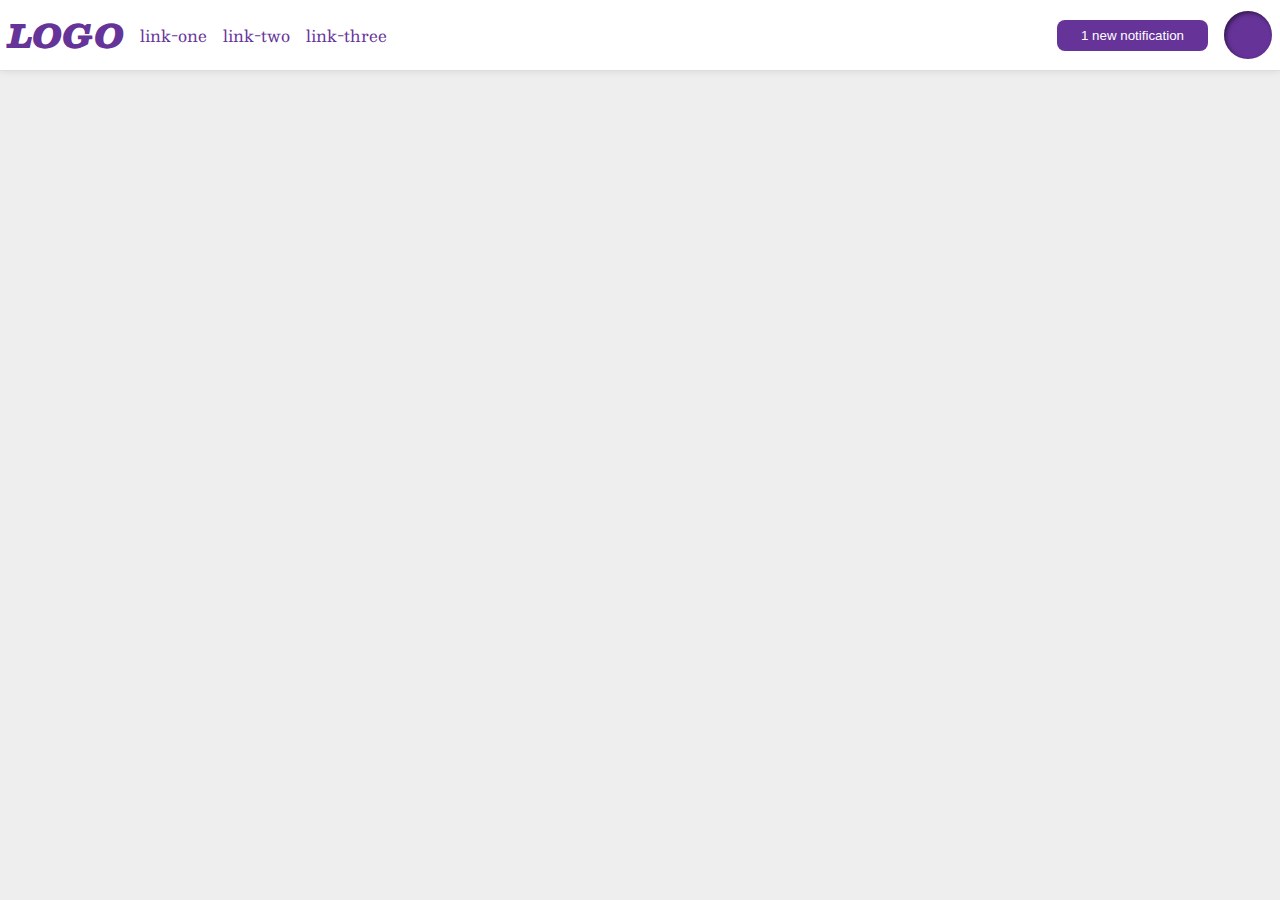
<file: flex/03-flex-header-2/index.html>
<!DOCTYPE html>
<html lang="en">
  <head>
    <meta charset="UTF-8">
    <meta http-equiv="X-UA-Compatible" content="IE=edge">
    <meta name="viewport" content="width=device-width, initial-scale=1.0">
    <title>Flex Header 2</title>
    <link rel="stylesheet" href="style.css">
  </head>
  <body>
    <div class="header">
      <div class="right-side">
        <div class="logo">
          LOGO
        </div>
        <ul class="links">
          <li><a href="google.com">link-one</a></li>
          <li><a href="google.com">link-two</a></li>
          <li><a href="google.com">link-three</a></li>
        </ul>
      </div>
      <div class="left-side">
        <button class="notifications">
          1 new notification
        </button>
        <div class="profile-image"></div>
      </div>
    </div>
  </body>
</html>
</file>
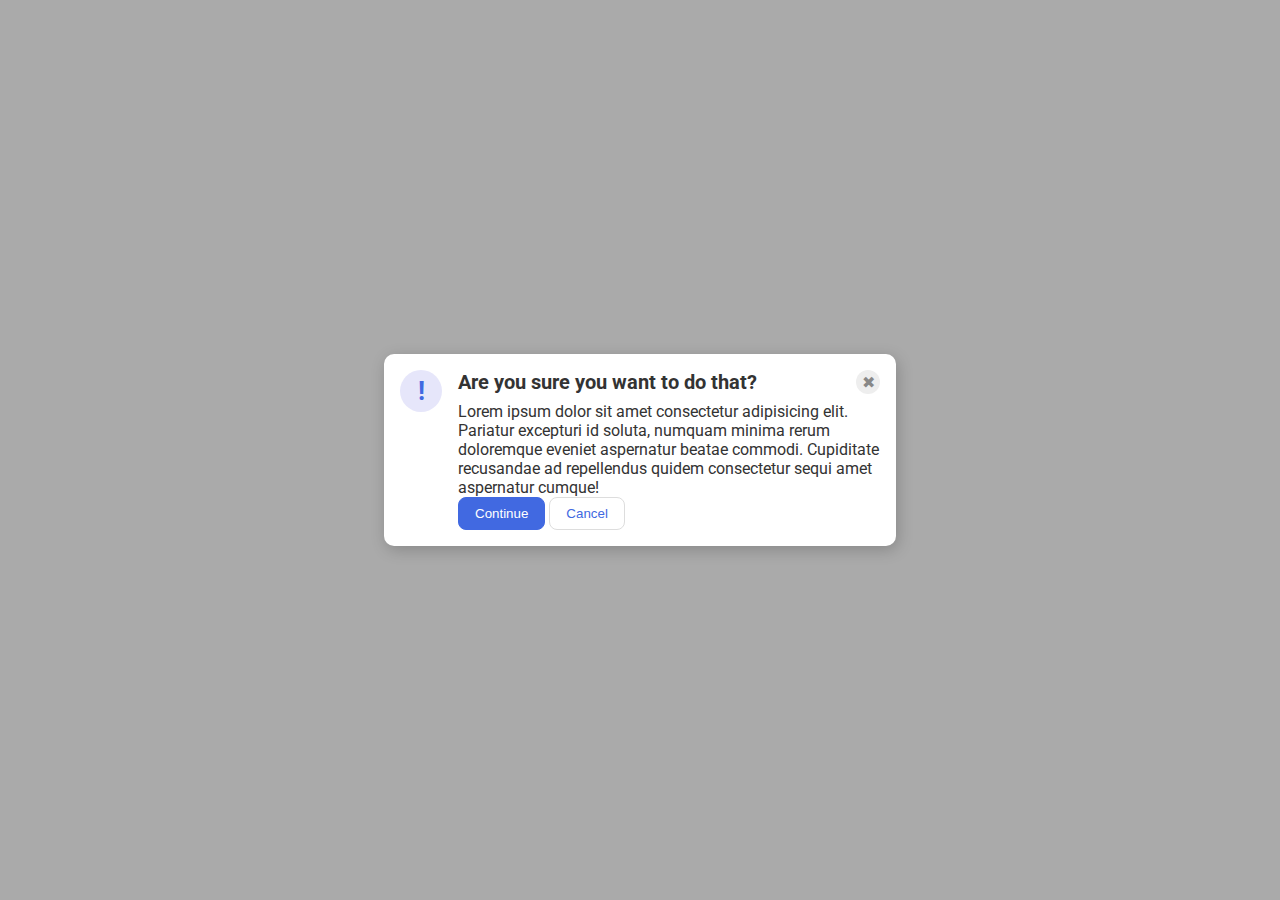
<file: flex/05-flex-modal/index.html>
<!DOCTYPE html>
<html lang="en">
  <head>
    <meta charset="UTF-8">
    <meta http-equiv="X-UA-Compatible" content="IE=edge">
    <meta name="viewport" content="width=device-width, initial-scale=1.0">
    <link rel="stylesheet" href="style.css">
    <title>Modal</title>
  </head>
  <body>
    <div class="modal">
      <div class="icon">!</div>
      <div class="container">
        <div class="header">Are you sure you want to do that?
          <div class="close-button">✖</div>
        </div>
        <div class="text">Lorem ipsum dolor sit amet consectetur adipisicing elit. Pariatur excepturi id soluta, numquam minima rerum doloremque eveniet aspernatur beatae commodi. Cupiditate recusandae ad repellendus quidem consectetur sequi amet aspernatur cumque!</div>
        <button class="continue">Continue</button>
        <button class="cancel">Cancel</button>
      </div>
    </div>
  </body>
</html>
</file>
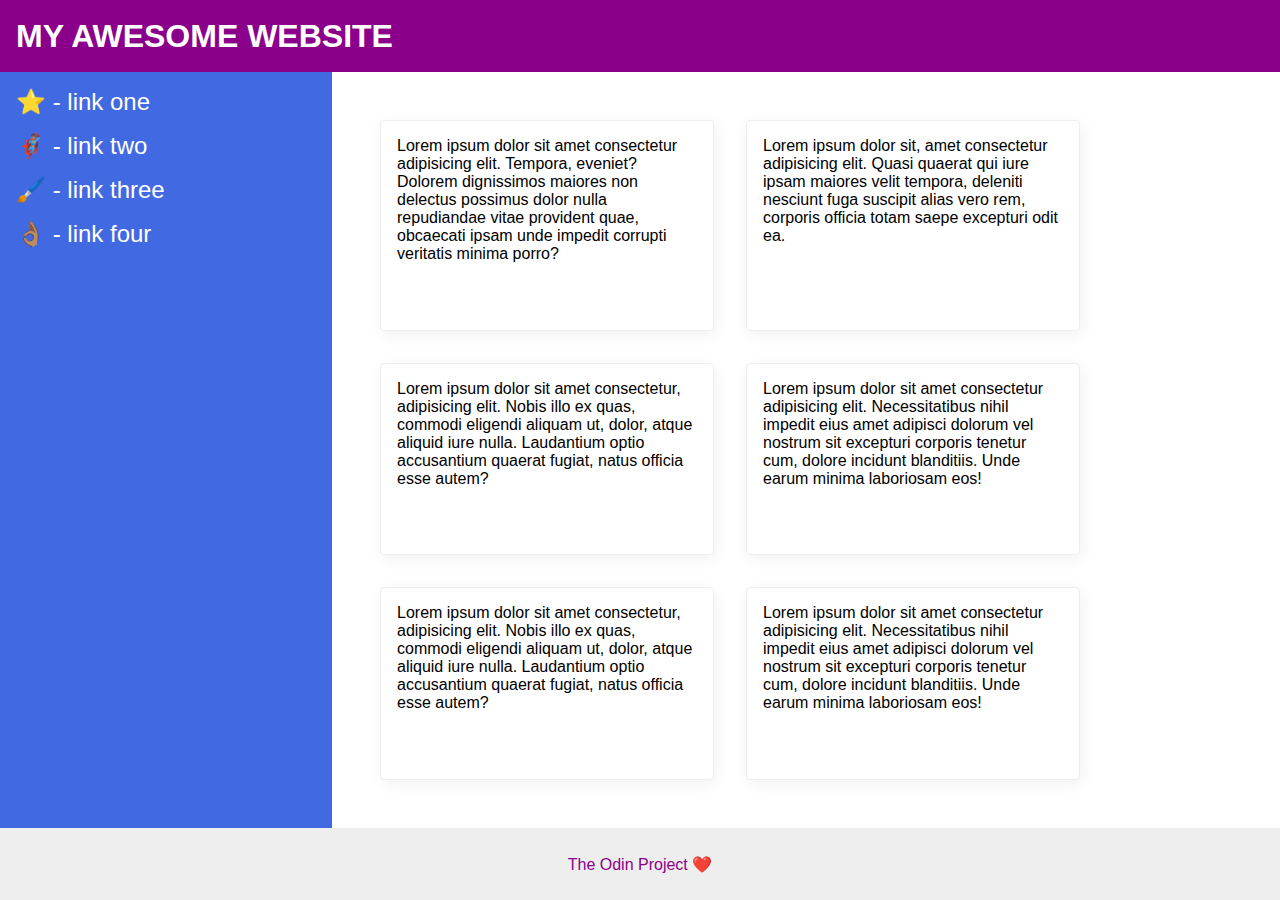
<file: flex/07-flex-layout-2/index.html>
<!DOCTYPE html>
<html lang="en">
  <head>
    <meta charset="UTF-8">
    <meta http-equiv="X-UA-Compatible" content="IE=edge">
    <meta name="viewport" content="width=device-width, initial-scale=1.0">
    <title>The Holy Grail</title>
    <link rel="stylesheet" href="style.css">
  </head>
  <body>
    <div class="header">
      MY AWESOME WEBSITE
    </div>
    
    <div class="content">
      <div class="sidebar">
        <ul>
          <li><a href="#">⭐ - link one</a></li>
          <li><a href="#">🦸🏽‍♂️ - link two</a></li>
          <li><a href="#">🖌️ - link three</a></li>
          <li><a href="#">👌🏽 - link four</a></li>
        </ul>
      </div>

      <div class="container">
        <div class="card">Lorem ipsum dolor sit amet consectetur adipisicing elit. Tempora, eveniet? Dolorem dignissimos maiores non delectus possimus dolor nulla repudiandae vitae provident quae, obcaecati ipsam unde impedit corrupti veritatis minima porro?</div>
        <div class="card">Lorem ipsum dolor sit, amet consectetur adipisicing elit. Quasi quaerat qui iure ipsam maiores velit tempora, deleniti nesciunt fuga suscipit alias vero rem, corporis officia totam saepe excepturi odit ea.</div>
        <div class="card">Lorem ipsum dolor sit amet consectetur, adipisicing elit. Nobis illo ex quas, commodi eligendi aliquam ut, dolor, atque aliquid iure nulla. Laudantium optio accusantium quaerat fugiat, natus officia esse autem?</div>
        <div class="card">Lorem ipsum dolor sit amet consectetur adipisicing elit. Necessitatibus nihil impedit eius amet adipisci dolorum vel nostrum sit excepturi corporis tenetur cum, dolore incidunt blanditiis. Unde earum minima laboriosam eos!</div>
        <div class="card">Lorem ipsum dolor sit amet consectetur, adipisicing elit. Nobis illo ex quas, commodi eligendi aliquam ut, dolor, atque aliquid iure nulla. Laudantium optio accusantium quaerat fugiat, natus officia esse autem?</div>
        <div class="card">Lorem ipsum dolor sit amet consectetur adipisicing elit. Necessitatibus nihil impedit eius amet adipisci dolorum vel nostrum sit excepturi corporis tenetur cum, dolore incidunt blanditiis. Unde earum minima laboriosam eos!</div>
      </div>
      
    </div>
    
    <div class="footer">
      The Odin Project ❤️
    </div>
  </body>
</html>
</file>
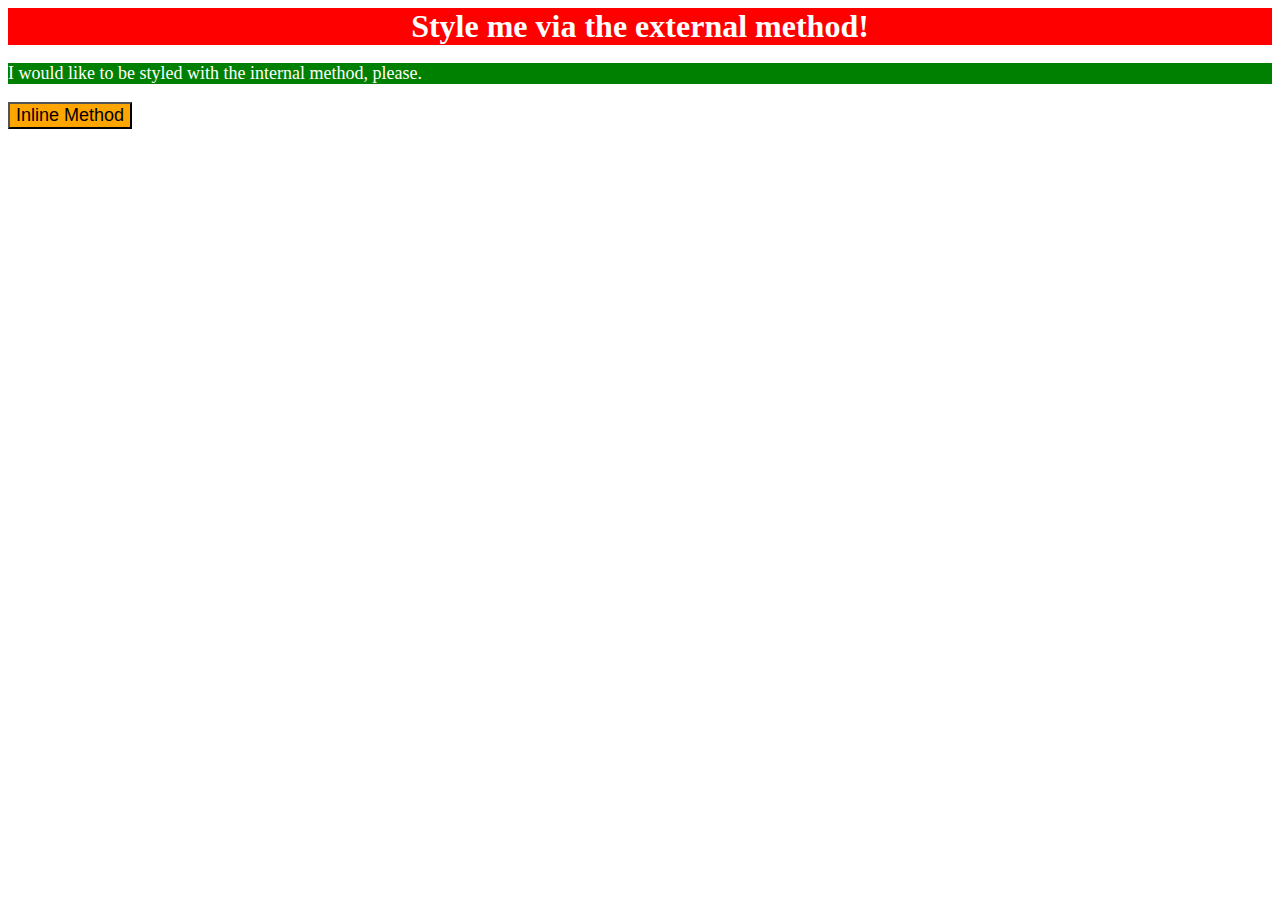
<file: foundations/01-css-methods/index.html>
<!DOCTYPE html>
<html lang="en">
  <head>
    <meta charset="UTF-8">
    <meta http-equiv="X-UA-Compatible" content="IE=edge">
    <meta name="viewport" content="width=device-width, initial-scale=1.0">
    <title>Methods for Adding CSS</title>
    <link rel="stylesheet" href="./style.css">

     <style>
      p {
        background-color: green;
        color: white;
        font-size: 18px;
      }
    </style>
  </head>
  <body>
    <div>Style me via the external method!</div>
    <p>I would like to be styled with the internal method, please.</p>
    <button style="background-color: orange; font-size: 18px;">Inline Method</button>
  </body>
</html>
</file>
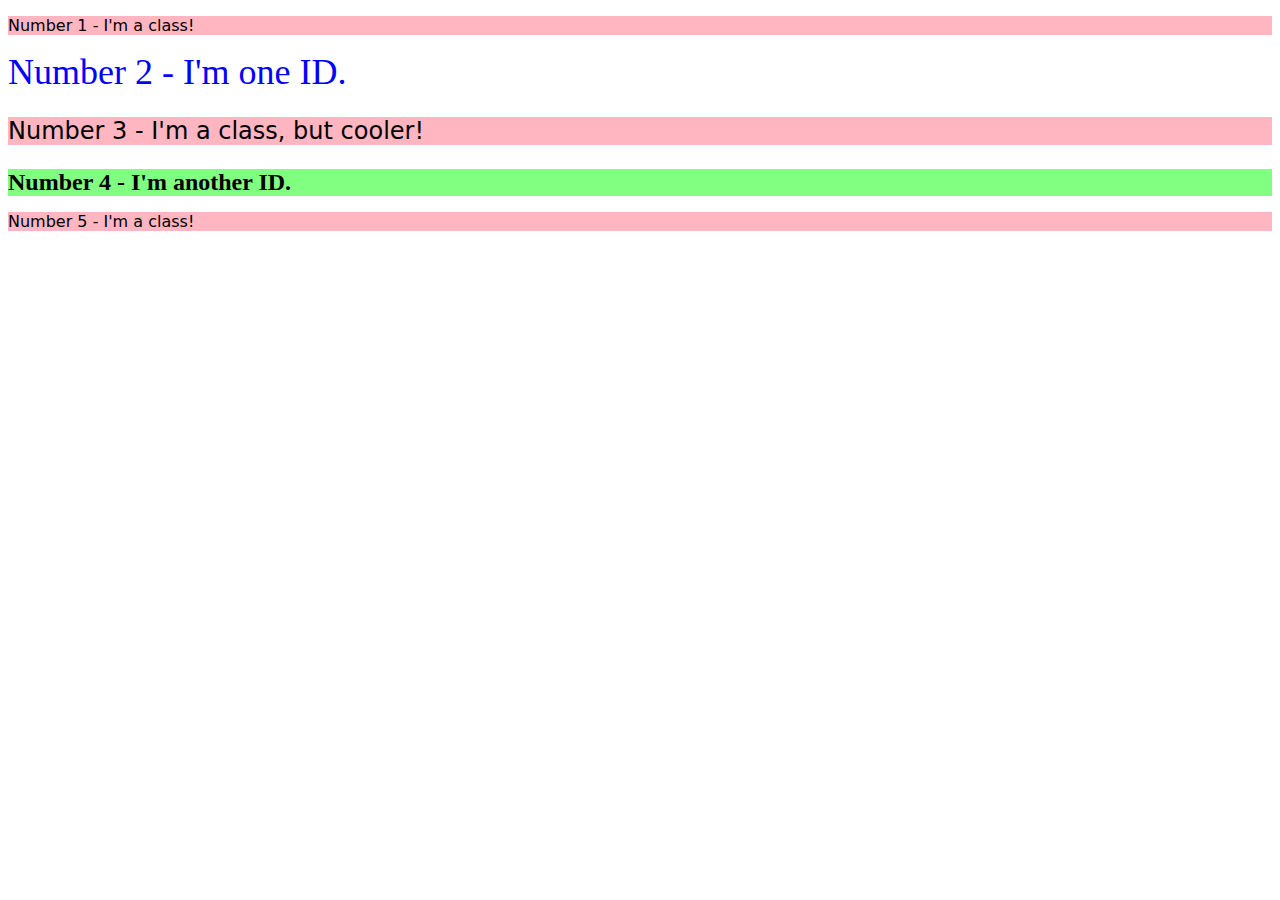
<file: foundations/02-class-id-selectors/index.html>
<!DOCTYPE html>
<html lang="en">
  <head>
    <meta charset="UTF-8">
    <meta http-equiv="X-UA-Compatible" content="IE=edge">
    <meta name="viewport" content="width=device-width, initial-scale=1.0">
    <title>Class and ID Selectors</title>
    <link rel="stylesheet" href="./style.css">
  </head>
  <body>
    <p class="odd">Number 1 - I'm a class!</p>
    <div id="two">Number 2 - I'm one ID.</div>
    <p class="odd oddly-cool">Number 3 - I'm a class, but cooler!</p>
    <div id="four">Number 4 - I'm another ID.</div>
    <p class="odd">Number 5 - I'm a class!</p>
  </body>
</html>
</file>
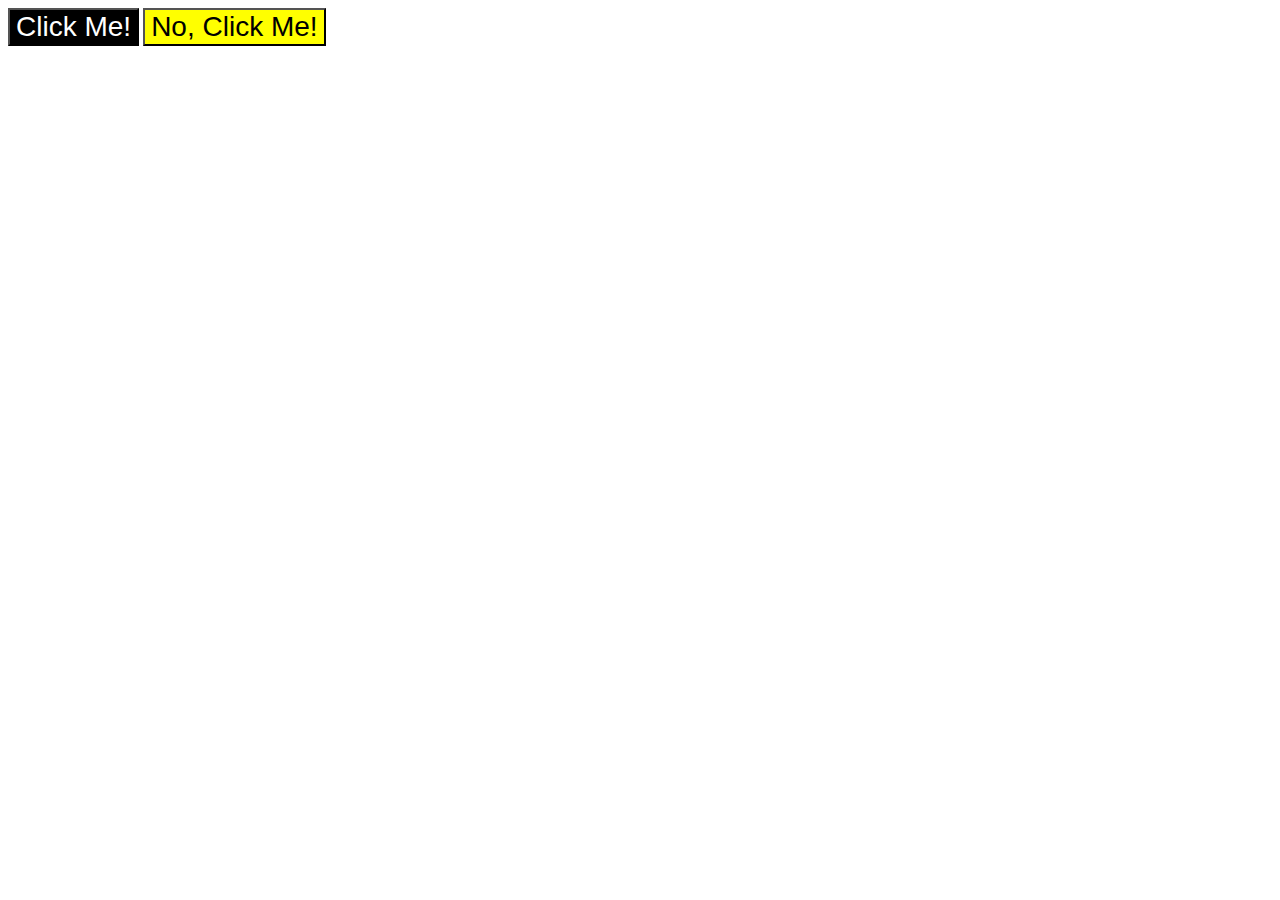
<file: foundations/03-grouping-selectors/index.html>
<!DOCTYPE html>
<html lang="en">
  <head>
    <meta charset="UTF-8">
    <meta http-equiv="X-UA-Compatible" content="IE=edge">
    <meta name="viewport" content="width=device-width, initial-scale=1.0">
    <title>Grouping Selectors</title>
    <link rel="stylesheet" href="style.css">
  </head>
  <body>
    <button class="first">Click Me!</button>
    <button class="second">No, Click Me!</button>
  </body>
</html>
</file>
<file: flex/03-flex-header-2/style.css>
/* this is some magical font-importing.  
you'll learn about it later. */
@import url('https://fonts.googleapis.com/css2?family=Besley:ital,wght@0,400;1,900&display=swap');

body {
  margin: 0;
  background: #eee;
  font-family: Besley, serif;
}

.header {
  background: white;
  border-bottom: 1px solid #ddd;
  box-shadow: 0 0 8px rgba(0,0,0,.1);
  /* My changes */
  
}

.profile-image {
  background: rebeccapurple;
  box-shadow: inset 2px 2px 4px rgba(0,0,0,.5);
  border-radius: 50%;
  width: 48px;
  height: 48px;
}

.logo {
  color: rebeccapurple;
  font-size: 32px;
  font-weight: 900;
  font-style: italic;
}

button {
  border: none;
  border-radius: 8px;
  background: rebeccapurple;
  color: white;
  padding: 8px 24px;
}

a {
  /* this removes the line under our links */
  text-decoration: none;
  color: rebeccapurple;
}

ul {
  list-style-type: none;
  /* My changes */
  
}
.header {
  display: flex;
  justify-content: space-between;
  padding: 8px;
}

ul {
  display: flex;
  margin: 0;
  padding: 0;
  gap: 16px;
}

.left-side, .right-side {
  display: flex;
  align-items: center;
  gap: 16px;
}
</file>
<file: flex/05-flex-modal/style.css>
@import url('https://fonts.googleapis.com/css2?family=Roboto:wght@400;700&display=swap');

html, body {
  height: 100%;
}

body {
  font-family: Roboto, sans-serif;
  margin: 0;
  background: #aaa;
  color: #333;
  /* I'll give you this one for free lol */
  display: flex;
  align-items: center;
  justify-content: center;
}

.modal {
  background: white;
  width: 480px;
  border-radius: 10px;
  box-shadow: 2px 4px 16px rgba(0,0,0,.2);
}

.icon {
  color: royalblue;
  font-size: 26px;
  font-weight: 700;
  background: lavender;
  width: 42px;
  height: 42px;
  border-radius: 50%;
  display: flex;
  align-items: center;
  justify-content: center;
}

.close-button {
  background: #eee;
  border-radius: 50%;
  color: #888;
  font-weight: 400;
  font-size: 16px;
  height: 24px;
  width: 24px;
  display: flex;
  align-items: center;
  justify-content: center;
}

button {
  padding: 8px 16px;
  border-radius: 8px;
}

button.continue {
  background: royalblue;
  border: 1px solid royalblue;
  color: white;
}

button.cancel {
  background: white;
  border: 1px solid #ddd;
  color: royalblue;
}
/* My solution */
.modal {
  display: flex;
  padding: 16px;
  gap: 16px;
  justify-content: space-around;
}

.icon {
  flex-shrink: 0;
}

.header {
  display: flex;
  justify-content: space-between;
  font-weight: bold;
  font-size: 20px;
  margin-bottom: 8px;
}
</file>
<file: flex/07-flex-layout-2/style.css>
body {
  font-family: -apple-system, BlinkMacSystemFont, 'Segoe UI', Roboto, Oxygen, Ubuntu, Cantarell, 'Open Sans', 'Helvetica Neue', sans-serif;
  margin: 0;
  min-height: 100vh;
}

.header {
  height: 72px;
  background: darkmagenta;
  color: white;
}

.footer {
  height: 72px;
  background: #eee;
  color: darkmagenta;
}

.sidebar {
  width: 300px;
  background: royalblue;
}

.card {
  border: 1px solid #eee;
  box-shadow: 2px 4px 16px rgba(0,0,0,.06);
  border-radius: 4px;
}

body{
  display: flex;
  flex-direction: column;
}

.header {
  display: flex;
  align-items: center;
  font-size: 32px;
  font-weight: 900;
  padding: 0 16px;
}

.content {
  flex: 1;
  display: flex;
}

.sidebar {
  flex-shrink: 0;
  padding: 16px
}

ul {
  text-decoration: none;
  margin: 0;
  padding: 0;
  list-style: none;
}
li {
  margin-bottom: 16px;
}
a {
  color: white;
  text-decoration: none;
  font-size: 24px;
}

.container {
  padding: 32px;
  display: flex;
  flex-wrap: wrap;
}

.card {
  padding: 16px;
  margin: 16px;
  width: 300px;
}

.footer {
  display: flex;
  justify-content: center;
  align-items: center;
}
</file>
<file: foundations/01-css-methods/style.css>
div {
    background-color: red;
    color: white;
    font-size: 32px;
    text-align: center;
    font-weight: bold;
}
</file>
<file: foundations/02-class-id-selectors/style.css>
.odd {
    background-color: rgb(255, 182, 193);
    font-family: Verdana, "DejaVu Sans", sans-serif;
}

.oddly-cool {
    font-size: 24px;
}

#two {
    color: #0000ff;
    font-size: 36px;
}

#four {
    font-size: 24px;
    background-color: hsl(120, 100%, 75%);
    font-weight: bold;
}
</file>
<file: foundations/03-grouping-selectors/style.css>
.first {
    background-color: black;
    color: white;

}

.second {
    background-color: yellow;
}

.first,
.second{
    font-size: 28px;
    font-family: Helvetica, "Times New Roman", sans-serif;
}
</file>
